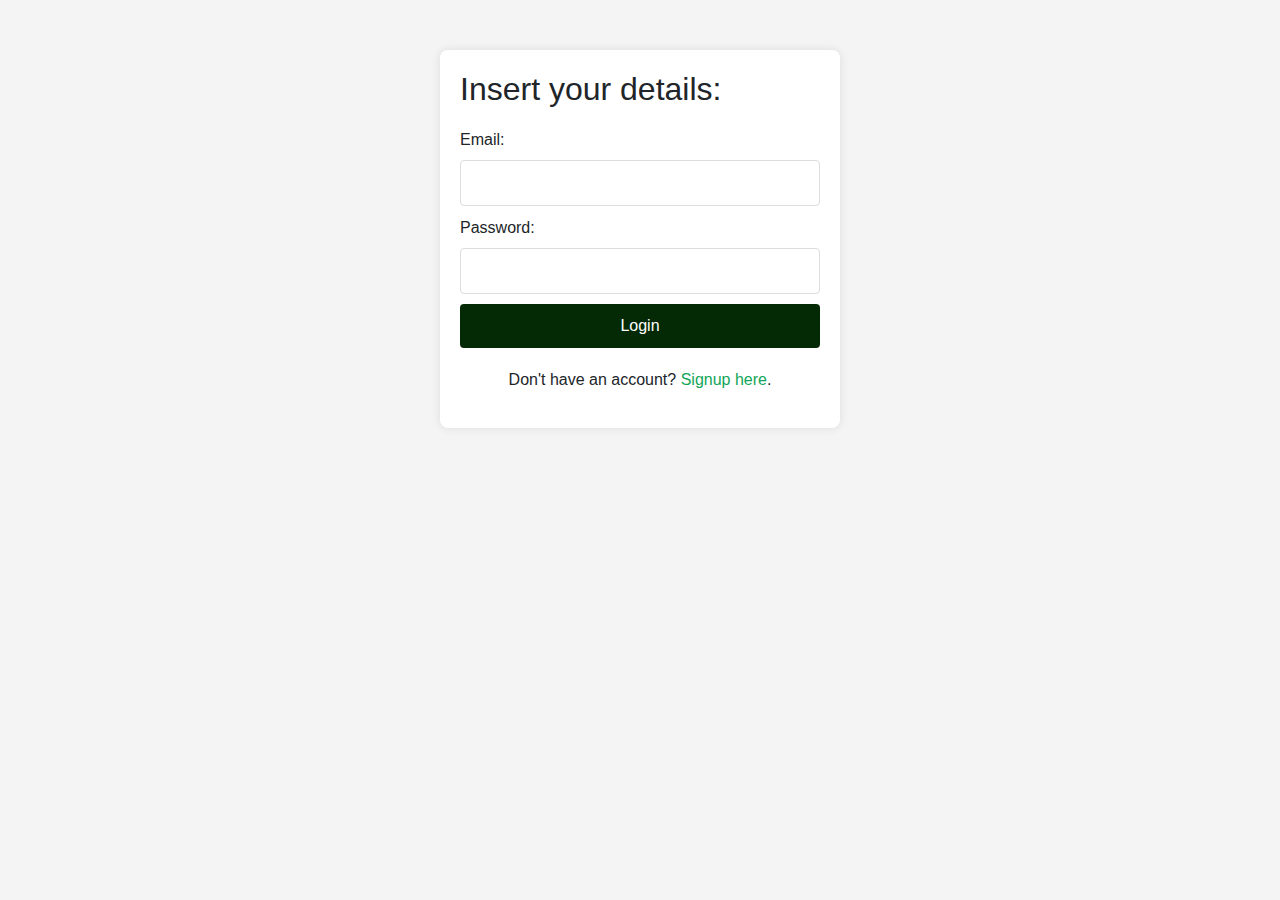
<file: login.html>
<!DOCTYPE html>
<html lang="en">
<head>
    <meta charset="UTF-8">
    <meta name="viewport" content="width=device-width, initial-scale=1.0">
    <title>Plant Disease Detector - Signup</title>
    <link
      rel="stylesheet"
      href="https://stackpath.bootstrapcdn.com/bootstrap/4.5.2/css/bootstrap.min.css"
    />
</head>
<body>
    <div class="container">
        <h2>Insert your details:</h2>
        <form id="login-form">
            <label for="email">Email:</label>
            <input type="email" id="email" name="email" required>

            <label for="password">Password:</label>
            <input type="password" id="password" name="password" required>

            <button type="submit">Login</button>
        </form>
        <p>Don't have an account? <a href="/signup">Signup here</a>.</p>
    </div>
    <script src="login.js"></script>
    <style>
    body {
        font-family: Arial, sans-serif;
        background-color: #f4f4f4;
        margin: 0;
        padding: 0;
    }
    
    .container {
        width: 100%;
        max-width: 400px;
        margin: 50px auto;
        padding: 20px;
        background-color: #fff;
        border-radius: 8px;
        box-shadow: 0 0 10px rgba(0,0,0,0.1);
    }
    
    h2 {
        margin-bottom: 20px;
    }
    
    label {
        display: block;
        margin-bottom: 8px;
    }
    
    input[type="text"],
    input[type="email"],
    input[type="password"] {
        width: 100%;
        padding: 10px;
        margin-bottom: 10px;
        border: 1px solid #ddd;
        border-radius: 4px;
    }
    
    button {
        width: 100%;
        padding: 10px;
        background-color: #032905;
        border: none;
        border-radius: 4px;
        color: #fff;
        font-size: 16px;
    }
    
    button:hover {
        background-color: #032905;
    }
    
    p {
        margin-top: 20px;
        text-align: center;
    }
    
    a {
        color: #12a559;
        text-decoration: none;
    }
    
    a:hover {
        text-decoration: underline;
    }
    </style>
</body>
</html>
</file>
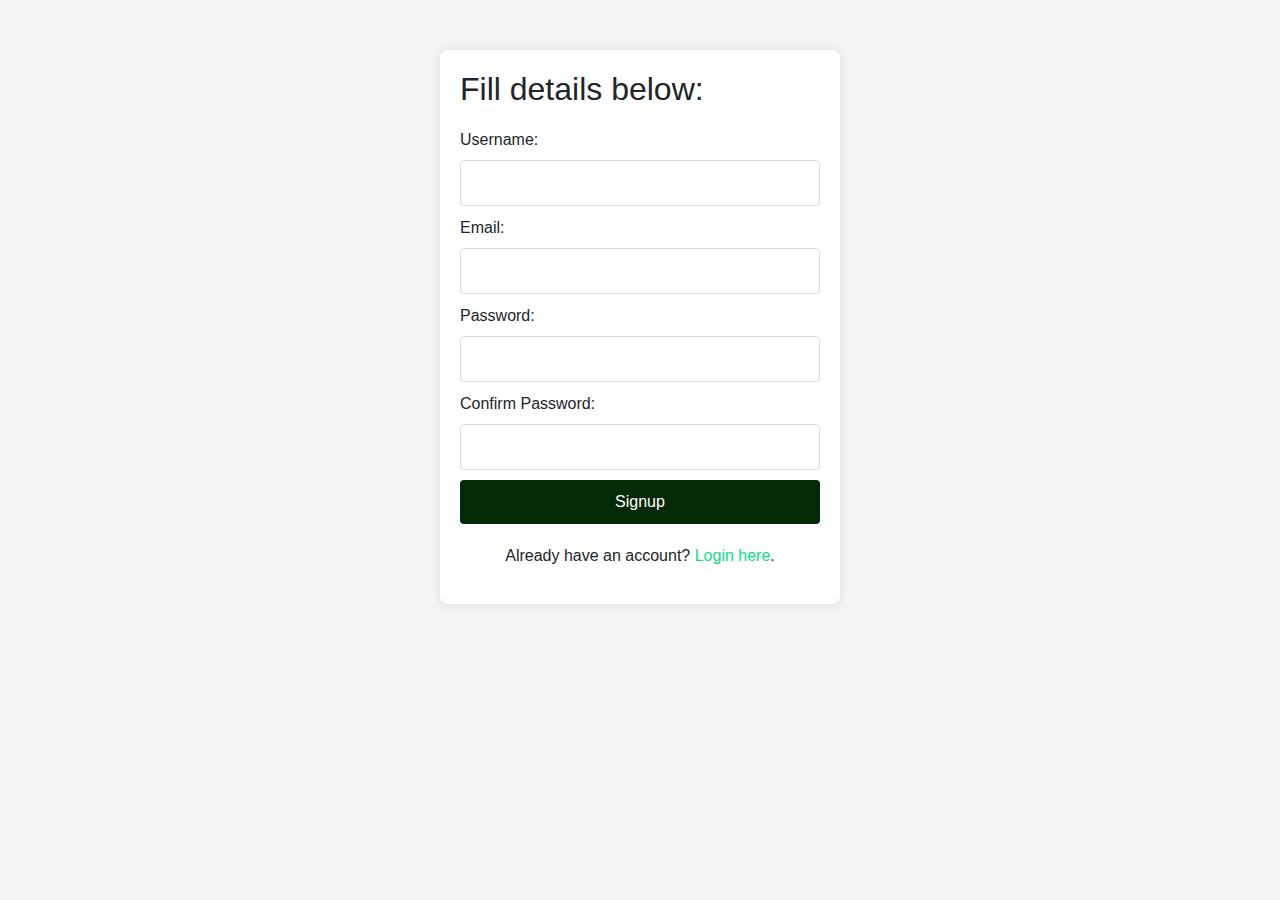
<file: signup.html>
<!DOCTYPE html>
<html lang="en">
<head>
    <meta charset="UTF-8">
    <meta name="viewport" content="width=device-width, initial-scale=1.0">
    <title>Plant Disease Detector - Signup</title>
    <link
      rel="stylesheet"
      href="https://stackpath.bootstrapcdn.com/bootstrap/4.5.2/css/bootstrap.min.css"
    />
</head>
<body>
    <div class="container">
        <h2>Fill details below:</h2>
        <form id="signup-form">
            <label for="username">Username:</label>
            <input type="text" id="username" name="username" required>

            <label for="email">Email:</label>
            <input type="email" id="email" name="email" required>

            <label for="password">Password:</label>
            <input type="password" id="password" name="password" required>

            <label for="confirm-password">Confirm Password:</label>
            <input type="password" id="confirm-password" name="confirm-password" required>

            <button type="submit">Signup</button>
        </form>
        <p>Already have an account? <a href="/login">Login here</a>.</p>
    </div>
    <script src="login.js"></script>
    <style>
        body {
    font-family: Arial, sans-serif;
    background-color: #f4f4f4;
    margin: 0;
    padding: 0;
}

.container {
    width: 100%;
    max-width: 400px;
    margin: 50px auto;
    padding: 20px;
    background-color: #fff;
    border-radius: 8px;
    box-shadow: 0 0 10px rgba(0,0,0,0.1);
}

h2 {
    margin-bottom: 20px;
}

label {
    display: block;
    margin-bottom: 8px;
}

input[type="text"],
input[type="email"],
input[type="password"] {
    width: 100%;
    padding: 10px;
    margin-bottom: 10px;
    border: 1px solid #ddd;
    border-radius: 4px;
}

button {
    width: 100%;
    padding: 10px;
    background-color: #032905;
    border: none;
    border-radius: 4px;
    color: #fff;
    font-size: 16px;
}

button:hover {
    background-color: #032905;
}

p {
    margin-top: 20px;
    text-align: center;
}

a {
    color: #0bdf7f;
    text-decoration: none;
}

a:hover {
    text-decoration: underline;
}

    </style>
</body>
</html>
</file>
